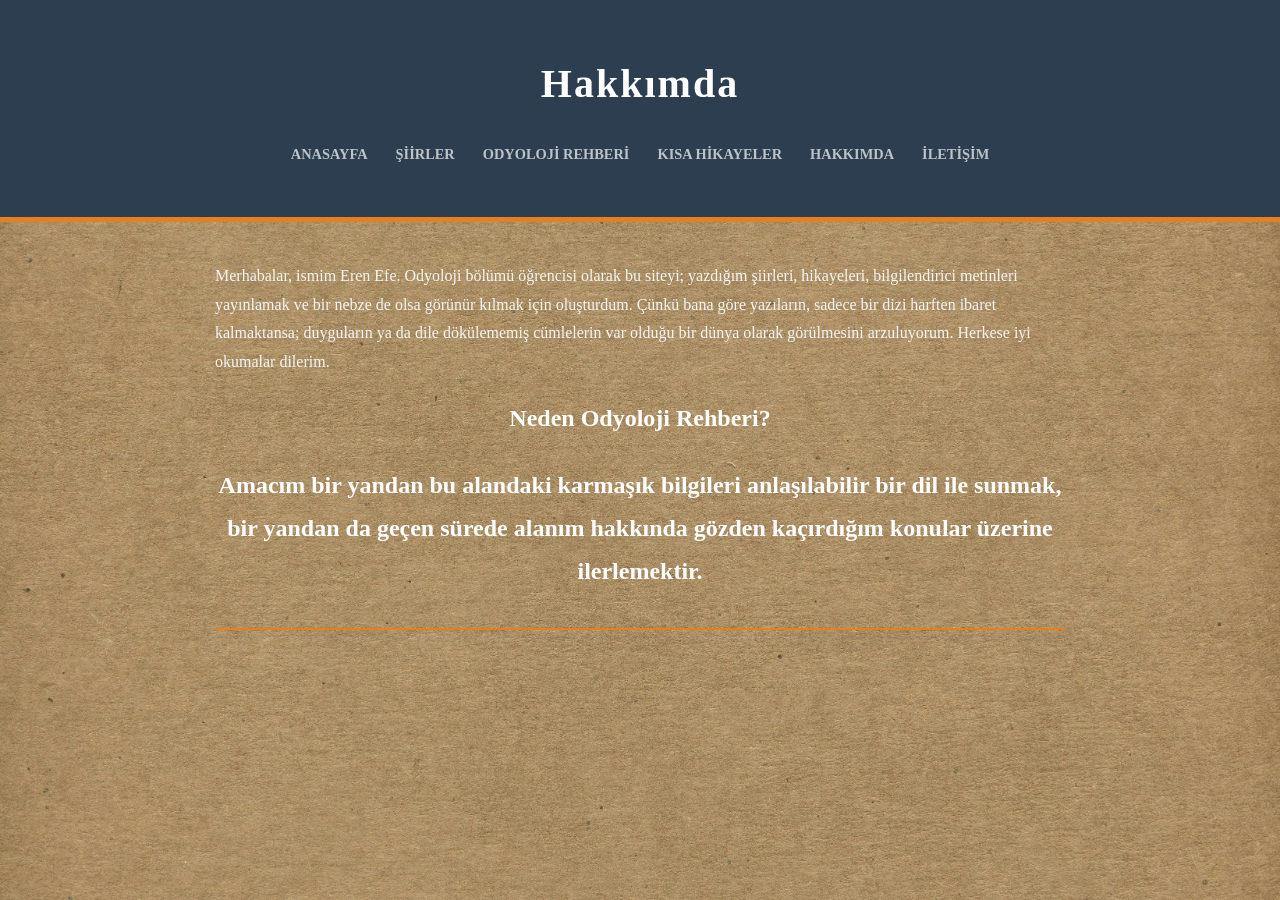
<file: hakkimda.html>
<!DOCTYPE html>
<html lang="tr">
<head>
    <meta charset="UTF-8">
    <title>Hakkımda</title>
    <link rel="stylesheet" href="style.css">
<style>
    body {
        background-image: url('background.jpg');
        background-size: cover;
    }
</style>
<style>
    /* Sayfa genelindeki metin rengini beyaz/açık gri yapar */
    body {
        color: #f4f4f4; /* Çok hafif grimsi beyaz, gözü yormaz */
    }

    /* Başlıkların rengini daha canlı bir beyaz yapar */
    h1, h2 {
        color: #ffffff;
    }

    /* Yazı kartlarının (post) içindeki metinleri siyah tutmak istersen (okunabilirlik için) */
    /* Eğer arka plan resmin çok koyuysa burayı da beyaz yapabilirsin */
    .post {
        background: rgba(255, 255, 255, 0.1); /* Kutuyu hafif şeffaf yapar */
        color: #ffffff; /* Kutu içindeki yazıları beyaz yapar */
        border: 1px solid rgba(255, 255, 255, 0.2); /* Hafif bir çerçeve ekler */
    }

    .date {
        color: #bdc3c7; /* Tarih kısmını biraz daha sönük bir gri yapar */
    }
</style>
</head>
<body>
    <header>
        <h1>Hakkımda</h1>
        <nav>
           <a href="index.html">Anasayfa</a>
           <a href="siirler.html">Şiirler</a>
           <a href="odyoloji-rehberi.html">Odyoloji Rehberi</a>
           <a href="hikayeler.html">Kısa Hikayeler</a>
           <a href="hakkimda.html">Hakkımda</a>
           <a href="iletisim.html">İletişim</a>

          </nav>
    </header>
    <main>
        <p>Merhabalar, ismim Eren Efe. Odyoloji bölümü öğrencisi olarak bu siteyi; yazdığım şiirleri, hikayeleri, bilgilendirici metinleri yayınlamak ve bir nebze de olsa görünür kılmak için oluşturdum. Çünkü bana göre yazıların, sadece bir dizi harften ibaret kalmaktansa; duyguların ya da dile dökülememiş cümlelerin var olduğu bir dünya olarak görülmesini arzuluyorum. Herkese iyi okumalar dilerim.</p>
    
<h2 style="text-align: center; border-bottom: 2px solid #e67e22; padding-bottom: 10px; margin-bottom: 30px;">
    Neden Odyoloji Rehberi?
     <p>Amacım bir yandan bu alandaki karmaşık bilgileri anlaşılabilir bir dil ile sunmak, bir yandan da geçen sürede alanım hakkında gözden kaçırdığım konular üzerine ilerlemektir.  
</h2>
     </main>
  </body>
</html>
</file>
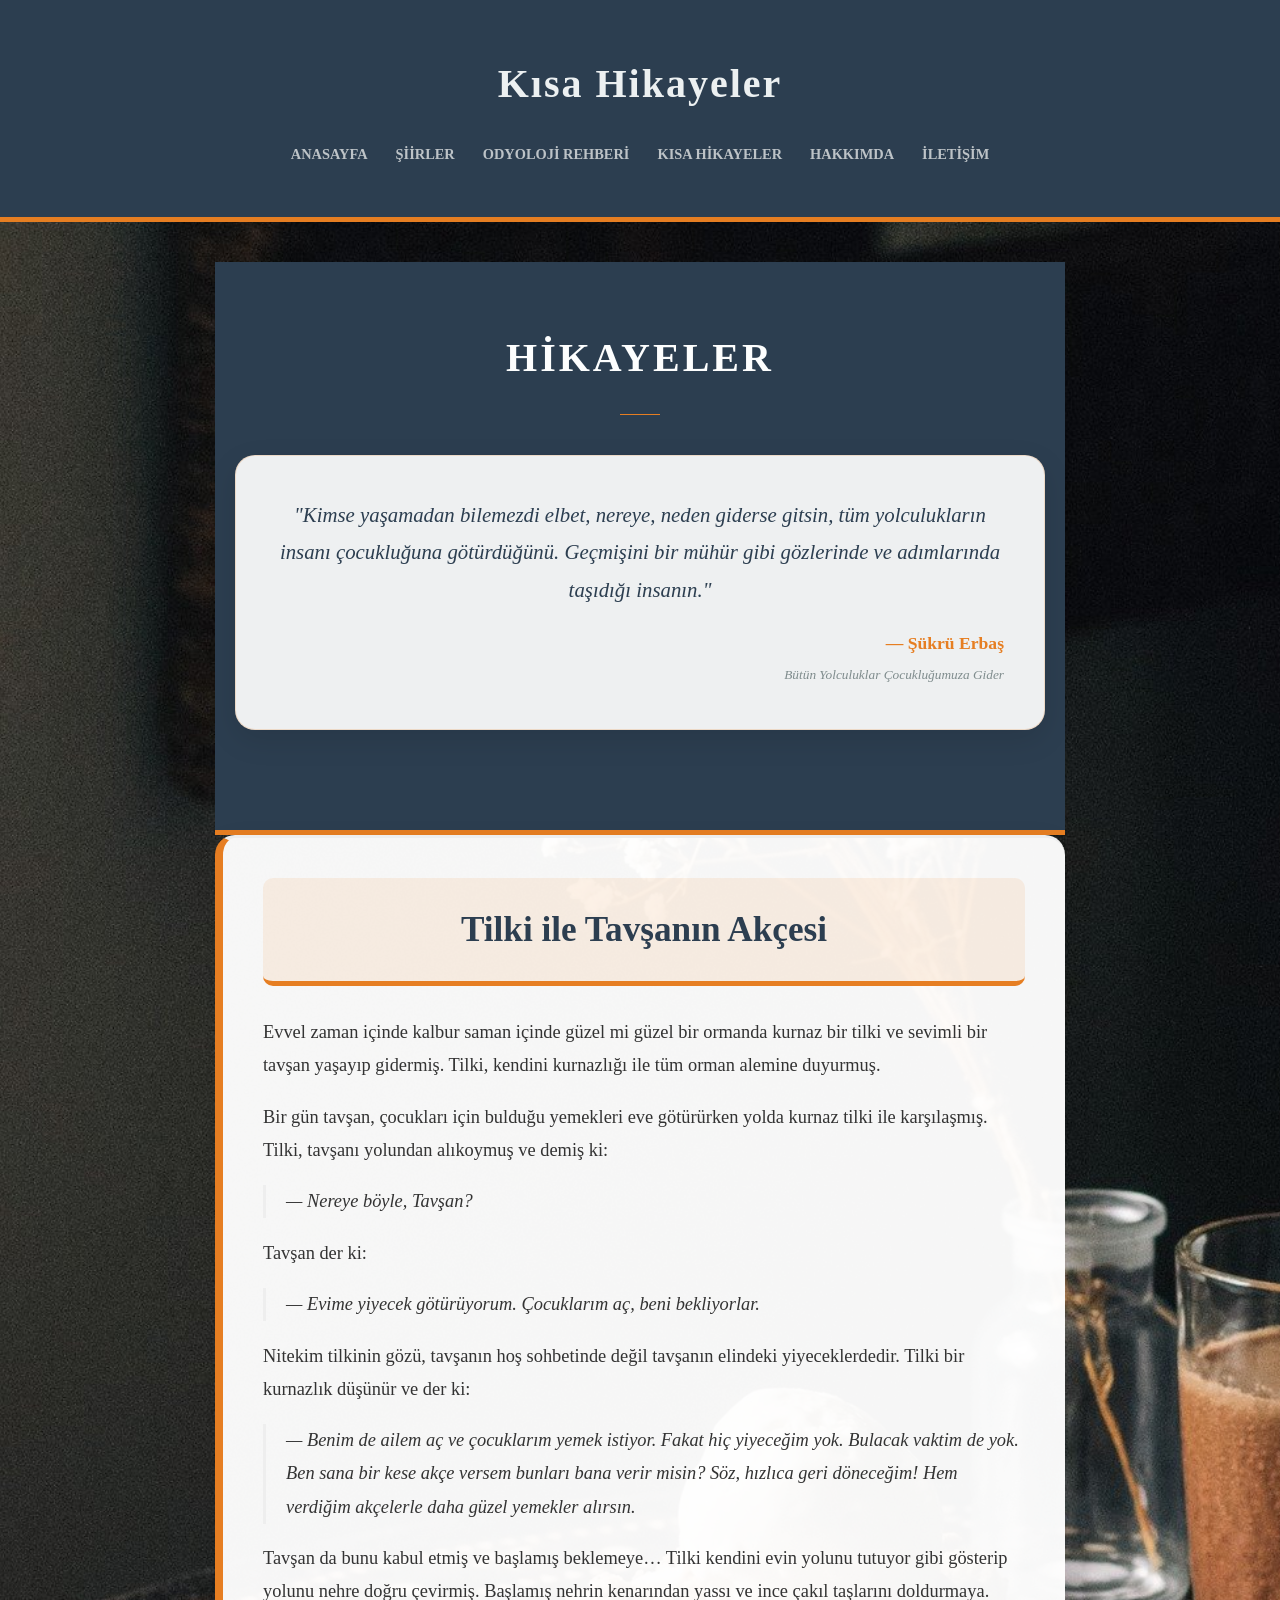
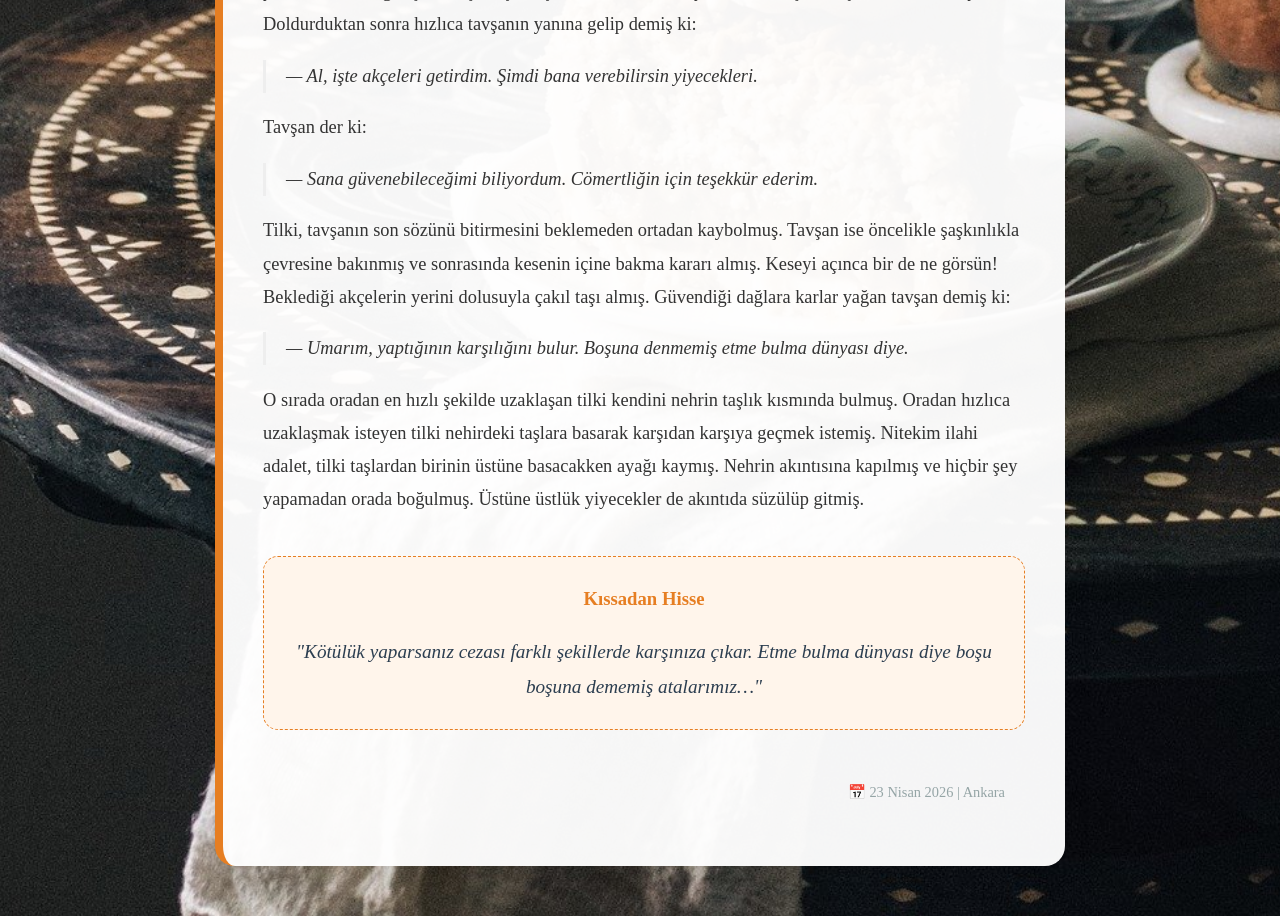
<file: hikayeler.html>
<!DOCTYPE html>
<html lang="tr">
<head>
    <meta charset="UTF-8">
    <meta name="viewport" content="width=device-width, initial-scale=1.0">
    <title>Kısa Hikayeler | Düşünce Dünyam</title>
    <link rel="stylesheet" href="style.css">
    <style>
        .story-content p {
            text-indent: 40px; /* Paragraf başı boşluğu */
            margin-bottom: 20px;
        }
    </style>
<style>
    body {
        background-image: url('hikayeler.jpg');
        background-size: cover;
    }
</style>
</head>
<body>
    <header>
        <h1>Kısa Hikayeler</h1>
        <nav>
           <a href="index.html">Anasayfa</a>
           <a href="siirler.html">Şiirler</a>
           <a href="odyoloji-rehberi.html">Odyoloji Rehberi</a>
           <a href="hikayeler.html">Kısa Hikayeler</a>
           <a href="hakkimda.html">Hakkımda</a>
           <a href="iletisim.html">İletişim</a>

        </nav>
    </header>

    <main>
<header style="text-align: center; padding: 60px 20px;">
    <h1 style="font-family: 'Georgia', serif; font-size: 2.5rem; letter-spacing: 3px; color: #FDFEFE; text-transform: uppercase;">Hikayeler</h1>
    <hr style="width: 40px; border: 0; border-top: 1px solid #e67e22; margin: 20px auto;">
    
    <section style="max-width: 850px; 
                margin: 40px auto; 
                text-align: center; 
                padding: 40px; 
                background: rgba(255, 255, 255, 0.92); /* Beyaz mat arka plan */
                border-radius: 20px; 
                box-shadow: 0 10px 30px rgba(0,0,0,0.1); /* Hafif gölge derinlik katar */
                border: 1px solid rgba(230, 126, 34, 0.2);"> <p style="font-size: 1.3rem; 
              font-family: 'Georgia', serif; 
              font-style: italic; 
              color: #2c3e50; /* Koyu lacivert/füme yazı rengi */
              line-height: 1.8; 
              margin: 0;">
        "Kimse yaşamadan bilemezdi elbet, nereye, neden giderse gitsin, tüm yolculukların insanı çocukluğuna götürdüğünü. Geçmişini bir mühür gibi gözlerinde ve adımlarında taşıdığı insanın."
    </p>
    
    <div style="margin-top: 20px; text-align: right;">
        <span style="color: #e67e22; font-weight: bold; font-size: 1.1rem;">— Şükrü Erbaş</span><br>
        <small style="color: #7f8c8d;"><i>Bütün Yolculuklar Çocukluğumuza Gider</i></small>
    </div>
</section>
</header>
 <article class="post" style="background: rgba(255, 255, 255, 0.96); padding: 40px; border-radius: 20px; box-shadow: 0 10px 30px rgba(0,0,0,0.08); margin-bottom: 50px; border-left: 8px solid #e67e22;">
    
    <header style="text-align: center; margin-bottom: 30px; background: rgba(230, 126, 34, 0.1); padding: 20px; border-radius: 10px;">
    <h2 style="font-family: 'Georgia', serif; font-size: 2.2rem; color: #2c3e50; margin: 0;">
        Tilki ile Tavşanın Akçesi
    </h2>
   
</header>

    <div style="line-height: 1.8; font-size: 1.15rem; color: #333; font-family: 'Georgia', serif;">
        <p>Evvel zaman içinde kalbur saman içinde güzel mi güzel bir ormanda kurnaz bir tilki ve sevimli bir tavşan yaşayıp gidermiş. Tilki, kendini kurnazlığı ile tüm orman alemine duyurmuş.</p>

        <p>Bir gün tavşan, çocukları için bulduğu yemekleri eve götürürken yolda kurnaz tilki ile karşılaşmış. Tilki, tavşanı yolundan alıkoymuş ve demiş ki:</p>
        
        <p style="padding-left: 20px; border-left: 3px solid #eee; font-style: italic;">— Nereye böyle, Tavşan?</p>

        <p>Tavşan der ki:</p>
        
        <p style="padding-left: 20px; border-left: 3px solid #eee; font-style: italic;">— Evime yiyecek götürüyorum. Çocuklarım aç, beni bekliyorlar.</p>

        <p>Nitekim tilkinin gözü, tavşanın hoş sohbetinde değil tavşanın elindeki yiyeceklerdedir. Tilki bir kurnazlık düşünür ve der ki:</p>

        <p style="padding-left: 20px; border-left: 3px solid #eee; font-style: italic;">— Benim de ailem aç ve çocuklarım yemek istiyor. Fakat hiç yiyeceğim yok. Bulacak vaktim de yok. Ben sana bir kese akçe versem bunları bana verir misin? Söz, hızlıca geri döneceğim! Hem verdiğim akçelerle daha güzel yemekler alırsın.</p>

        <p>Tavşan da bunu kabul etmiş ve başlamış beklemeye… Tilki kendini evin yolunu tutuyor gibi gösterip yolunu nehre doğru çevirmiş. Başlamış nehrin kenarından yassı ve ince çakıl taşlarını doldurmaya. Doldurduktan sonra hızlıca tavşanın yanına gelip demiş ki:</p>

        <p style="padding-left: 20px; border-left: 3px solid #eee; font-style: italic;">— Al, işte akçeleri getirdim. Şimdi bana verebilirsin yiyecekleri.</p>

        <p>Tavşan der ki:</p>
        
        <p style="padding-left: 20px; border-left: 3px solid #eee; font-style: italic;">— Sana güvenebileceğimi biliyordum. Cömertliğin için teşekkür ederim.</p>

        <p>Tilki, tavşanın son sözünü bitirmesini beklemeden ortadan kaybolmuş. Tavşan ise öncelikle şaşkınlıkla çevresine bakınmış ve sonrasında kesenin içine bakma kararı almış. Keseyi açınca bir de ne görsün! Beklediği akçelerin yerini dolusuyla çakıl taşı almış. Güvendiği dağlara karlar yağan tavşan demiş ki:</p>

        <p style="padding-left: 20px; border-left: 3px solid #eee; font-style: italic;">— Umarım, yaptığının karşılığını bulur. Boşuna denmemiş etme bulma dünyası diye.</p>

        <p>O sırada oradan en hızlı şekilde uzaklaşan tilki kendini nehrin taşlık kısmında bulmuş. Oradan hızlıca uzaklaşmak isteyen tilki nehirdeki taşlara basarak karşıdan karşıya geçmek istemiş. Nitekim ilahi adalet, tilki taşlardan birinin üstüne basacakken ayağı kaymış. Nehrin akıntısına kapılmış ve hiçbir şey yapamadan orada boğulmuş. Üstüne üstlük yiyecekler de akıntıda süzülüp gitmiş.</p>
    </div>

    <div style="background: #fff5eb; padding: 25px; border-radius: 15px; margin-top: 40px; border: 1px dashed #e67e22; text-align: center;">
        <h3 style="margin-top: 0; color: #e67e22;"> Kıssadan Hisse</h3>
        <p style="margin-bottom: 0; font-style: italic; font-size: 1.2rem; color: #2c3e50;">
            "Kötülük yaparsanız cezası farklı şekillerde karşınıza çıkar. Etme bulma dünyası diye boşu boşuna dememiş atalarımız…"
        </p>
    </div>

    <footer style="margin-top: 30px; text-align: right; font-size: 0.9rem; color: #95a5a6;">
        📅 23 Nisan 2026 | Ankara
    </footer>
</article>
    </main>
</body>
</html>
</file>
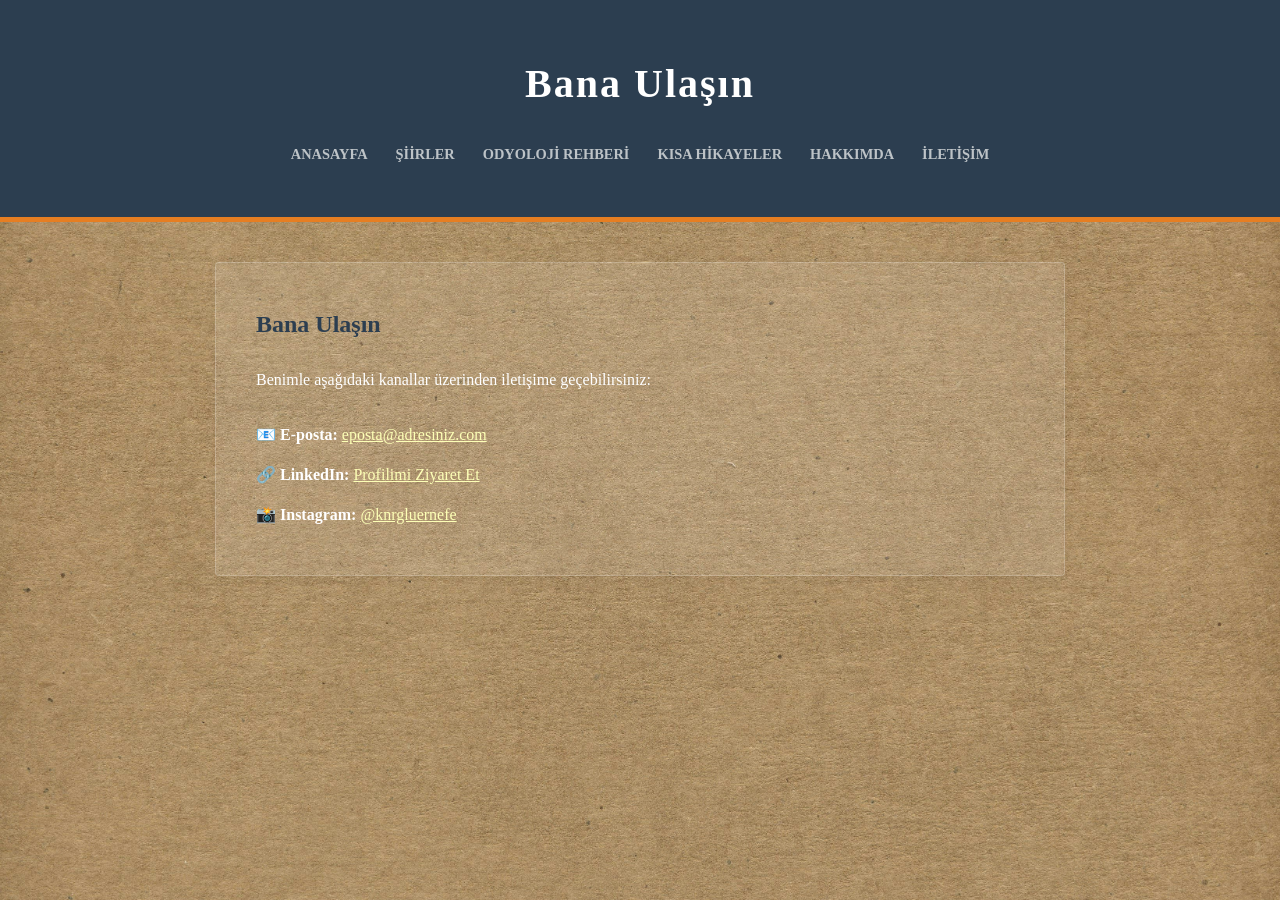
<file: iletisim.html>
<!DOCTYPE html>
<html lang="tr">
<head>
    <meta charset="UTF-8">
    <title>İletişim</title>
    <link rel="stylesheet" href="style.css">
<style>
    body {
        background-image: url('background.jpg');
        background-size: cover;
    }
</style>
<style>
    /* Sayfa genelindeki metin rengini beyaz/açık gri yapar */
    body {
        color: #f4f4f4; /* Çok hafif grimsi beyaz, gözü yormaz */
    }

    /* Başlıkların rengini daha canlı bir beyaz yapar */
    h1, h2 {
        color: #ffffff;
    }

    /* Yazı kartlarının (post) içindeki metinleri siyah tutmak istersen (okunabilirlik için) */
    /* Eğer arka plan resmin çok koyuysa burayı da beyaz yapabilirsin */
    .post {
        background: rgba(255, 255, 255, 0.1); /* Kutuyu hafif şeffaf yapar */
        color: #ffffff; /* Kutu içindeki yazıları beyaz yapar */
        border: 1px solid rgba(255, 255, 255, 0.2); /* Hafif bir çerçeve ekler */
    }

    .date {
        color: #bdc3c7; /* Tarih kısmını biraz daha sönük bir gri yapar */
    }
</style>
</head>
<body>
    <header>
        <h1>Bana Ulaşın</h1>
        <nav>
            <a href="index.html">Anasayfa</a>
            <a href="siirler.html">Şiirler</a>
            <a href="odyoloji-rehberi.html">Odyoloji Rehberi</a>
            <a href="hikayeler.html">Kısa Hikayeler</a>
            <a href="hakkimda.html">Hakkımda</a>
            <a href="iletisim.html">İletişim</a>

        </nav>
    </header>
 <main>
    <article class="post">
        <h2>Bana Ulaşın</h2>
        <p>Benimle aşağıdaki kanallar üzerinden iletişime geçebilirsiniz:</p>
        
        <div style="margin-top: 20px; line-height: 2.5;">
            <strong>📧 E-posta:</strong> <a href="mailto:erenefe9871@adresiniz.com" style="color: #fdffb6;">eposta@adresiniz.com</a><br>
            <strong>🔗 LinkedIn:</strong> <a href="https://linkedin.com/in/eren-efe-künarlıoğlu-a35622398/" target="_blank" style="color: #fdffb6;">Profilimi Ziyaret Et</a><br>
            <strong>📸 Instagram:</strong> <a href="https://instagram.com/knrgluernefe/" target="_blank" style="color: #fdffb6;">@knrgluernefe</a><br>
           </div>
    </article>
</main>
</body>
</html>
</file>
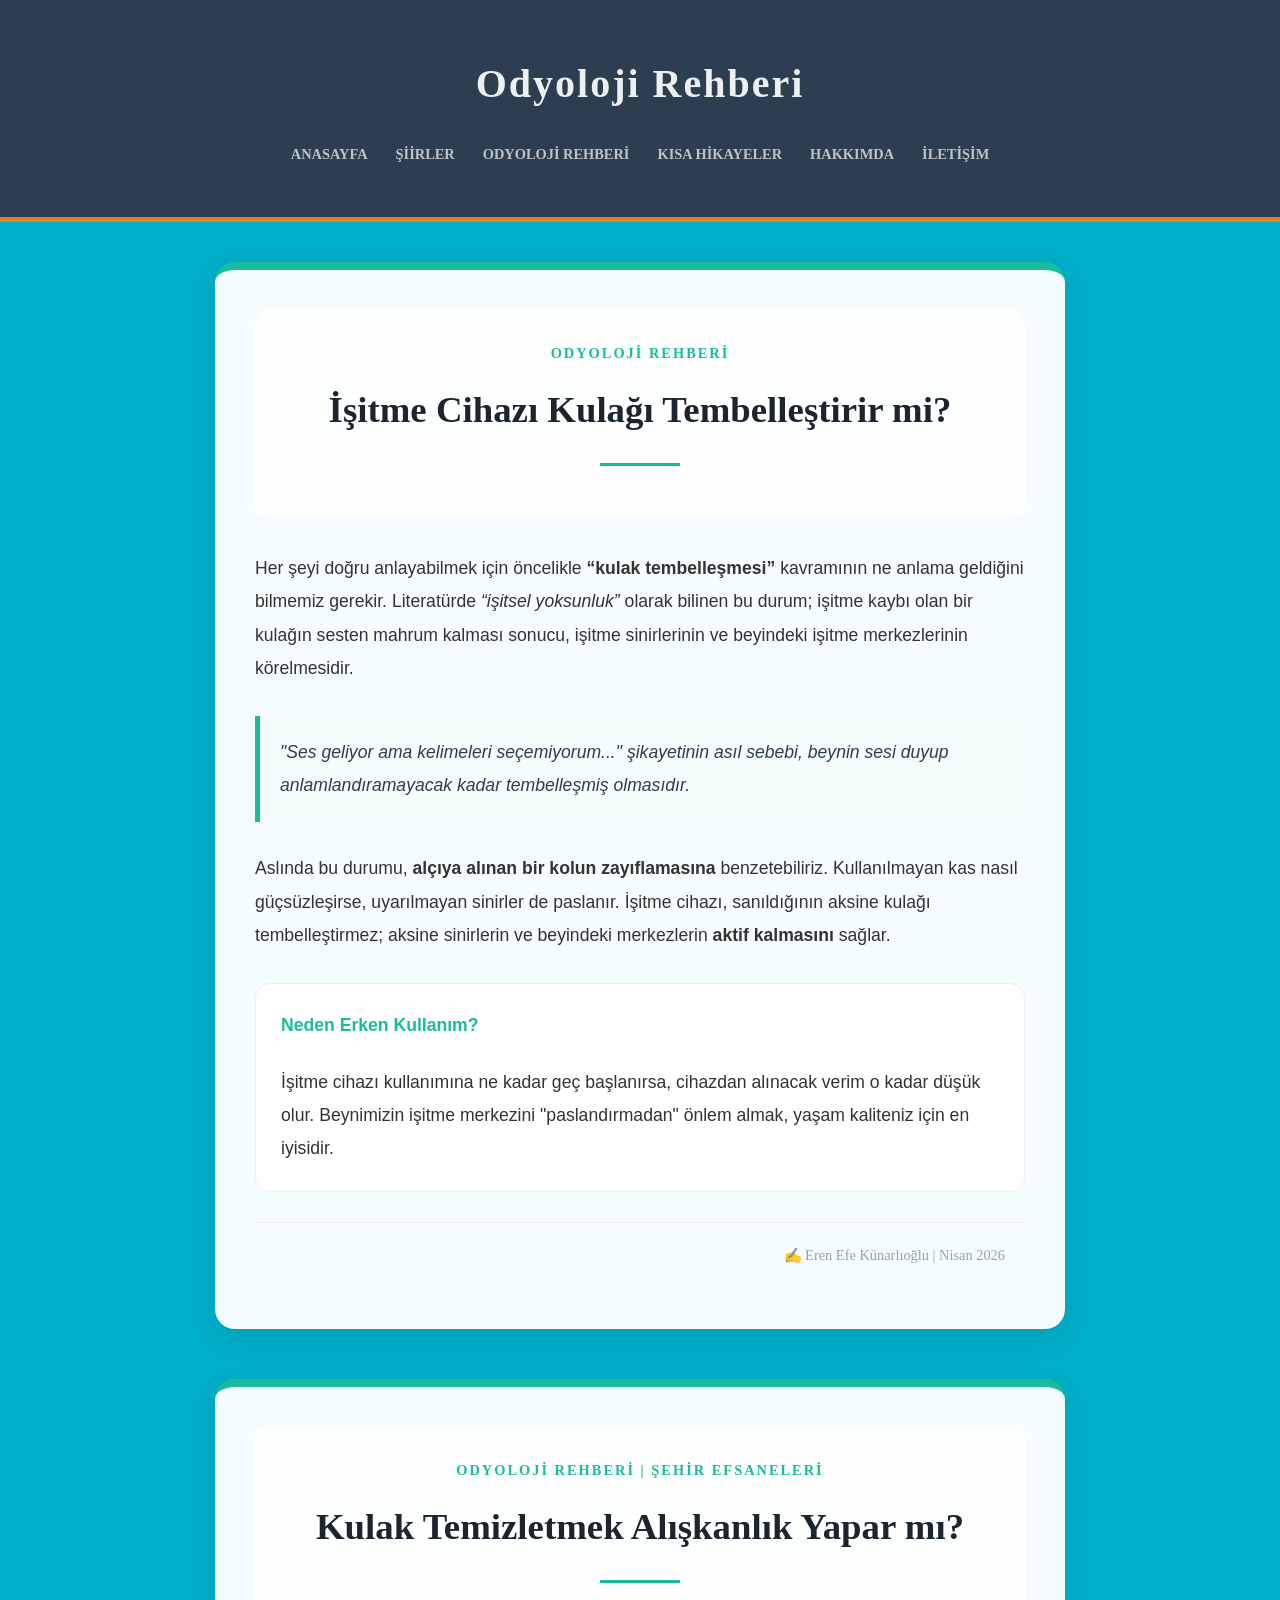
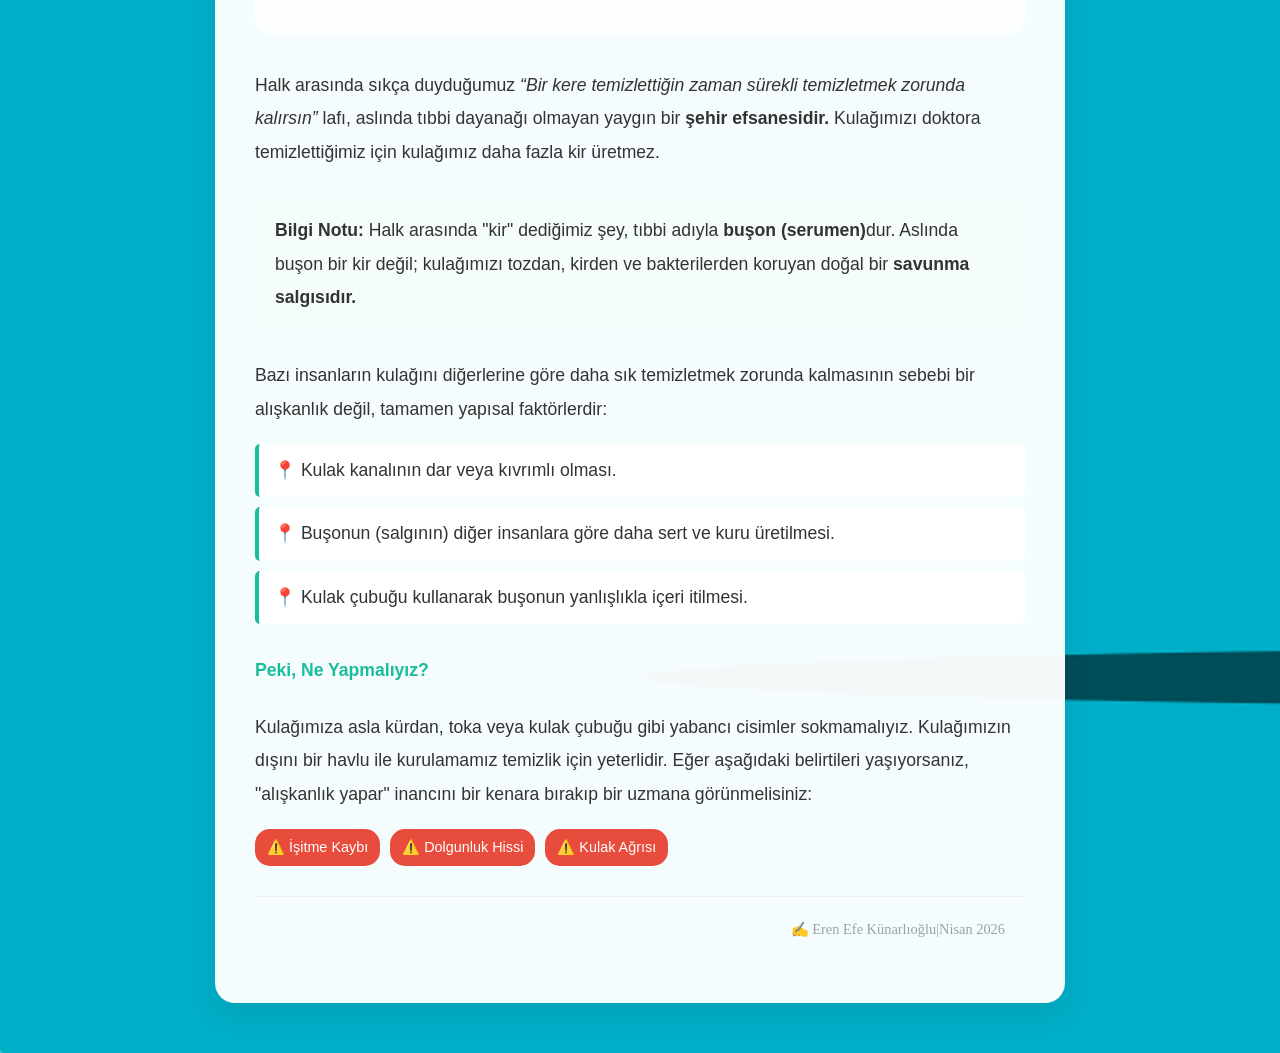
<file: odyoloji-rehberi.html>
<!DOCTYPE html>
<html lang="tr">
<head>
    <meta charset="UTF-8">
    <meta name="viewport" content="width=device-width, initial-scale=1.0">
    <title> Odyoloji Rehberi | Düşünce Dünyam</title>
    <link rel="stylesheet" href="style.css">
<style>
    body {
        background-image: url('audiologypicture.png');
        background-size: cover;
    }
</style>
</head>
<body>
    <header>
        <h1>Odyoloji Rehberi</h1>
        <nav>
            <a href="index.html">Anasayfa</a>
            <a href="siirler.html">Şiirler</a>
            <a href="odyoloji-rehberi.html">Odyoloji Rehberi</a>
            <a href="hikayeler.html">Kısa Hikayeler</a>
            <a href="hakkimda.html">Hakkımda</a>
            <a href="iletisim.html">İletişim</a>

        </nav>
    </header>

    <main>
        <article class="post" style="background: rgba(255, 255, 255, 0.96); padding: 40px; border-radius: 20px; box-shadow: 0 10px 30px rgba(0,0,0,0.08); margin-bottom: 50px; border-top: 8px solid #1abc9c;">
    
    <header style="text-align: center; margin-bottom: 35px; background: rgba(255, 255, 255, 0.8); padding: 30px 15px; border-radius: 15px; backdrop-filter: blur(5px); border: 1px solid rgba(255, 255, 255, 0.3);">
    <div style="color: #1abc9c; font-weight: bold; text-transform: uppercase; letter-spacing: 2px; font-size: 0.9rem; margin-bottom: 10px;">Odyoloji Rehberi</div>
    
    <h2 style="font-family: 'Georgia', serif; font-size: 2.3rem; color: #1a252f; margin: 0; text-shadow: 1px 1px 1px rgba(255,255,255,0.8);">
        İşitme Cihazı Kulağı Tembelleştirir mi?
    </h2>
    
    <hr style="width: 80px; border: 0; border-top: 3px solid #1abc9c; margin: 20px auto;">
</header>

    <div style="line-height: 1.9; font-size: 1.1rem; color: #333; font-family: 'Segoe UI', Tahoma, Geneva, Verdana, sans-serif;">
        
        <p>Her şeyi doğru anlayabilmek için öncelikle <strong>“kulak tembelleşmesi”</strong> kavramının ne anlama geldiğini bilmemiz gerekir. Literatürde <em>“işitsel yoksunluk”</em> olarak bilinen bu durum; işitme kaybı olan bir kulağın sesten mahrum kalması sonucu, işitme sinirlerinin ve beyindeki işitme merkezlerinin körelmesidir.</p>

        <blockquote style="background: #f4fdfb; border-left: 5px solid #1abc9c; padding: 20px; margin: 30px 0; font-style: italic; color: #2c3e50;">
            "Ses geliyor ama kelimeleri seçemiyorum..." şikayetinin asıl sebebi, beynin sesi duyup anlamlandıramayacak kadar tembelleşmiş olmasıdır.
        </blockquote>

        <p>Aslında bu durumu, <strong>alçıya alınan bir kolun zayıflamasına</strong> benzetebiliriz. Kullanılmayan kas nasıl güçsüzleşirse, uyarılmayan sinirler de paslanır. İşitme cihazı, sanıldığının aksine kulağı tembelleştirmez; aksine sinirlerin ve beyindeki merkezlerin <strong>aktif kalmasını</strong> sağlar.</p>

        <div style="background: #fff; border: 1px solid #eee; padding: 25px; border-radius: 15px; margin: 30px 0;">
            <h4 style="margin-top: 0; color: #1abc9c;">Neden Erken Kullanım?</h4>
            <p style="margin-bottom: 0;">İşitme cihazı kullanımına ne kadar geç başlanırsa, cihazdan alınacak verim o kadar düşük olur. Beynimizin işitme merkezini "paslandırmadan" önlem almak, yaşam kaliteniz için en iyisidir.</p>
        </div>

    </div>

    <footer style="margin-top: 30px; text-align: right; font-size: 0.9rem; color: #95a5a6; border-top: 1px solid #eee; padding-top: 20px;">
        ✍️ Eren Efe Künarlıoğlu | Nisan 2026
    </footer>
</article>
<article class="post" style="background: rgba(255, 255, 255, 0.96); padding: 40px; border-radius: 20px; box-shadow: 0 10px 30px rgba(0,0,0,0.08); margin-bottom: 50px; border-top: 8px solid #1abc9c;">
    
    <header style="text-align: center; margin-bottom: 35px; background: rgba(255, 255, 255, 0.8); padding: 30px 15px; border-radius: 15px; backdrop-filter: blur(5px); border: 1px solid rgba(255, 255, 255, 0.3);">
        <div style="color: #1abc9c; font-weight: bold; text-transform: uppercase; letter-spacing: 2px; font-size: 0.9rem; margin-bottom: 10px;">Odyoloji Rehberi | Şehir Efsaneleri</div>
        
        <h2 style="font-family: 'Georgia', serif; font-size: 2.3rem; color: #1a252f; margin: 0; text-shadow: 1px 1px 1px rgba(255,255,255,0.8);">
            Kulak Temizletmek Alışkanlık Yapar mı?
        </h2>
        
        <hr style="width: 80px; border: 0; border-top: 3px solid #1abc9c; margin: 20px auto;">
    </header>

    <div style="line-height: 1.9; font-size: 1.1rem; color: #333; font-family: 'Segoe UI', Tahoma, Geneva, Verdana, sans-serif;">
        
        <p>Halk arasında sıkça duyduğumuz <em>“Bir kere temizlettiğin zaman sürekli temizletmek zorunda kalırsın”</em> lafı, aslında tıbbi dayanağı olmayan yaygın bir <strong>şehir efsanesidir.</strong> Kulağımızı doktora temizlettiğimiz için kulağımız daha fazla kir üretmez.</p>

        <div style="background: #f4fdfb; padding: 20px; border-radius: 10px; margin: 25px 0;">
            <p style="margin: 0;"><strong>Bilgi Notu:</strong> Halk arasında "kir" dediğimiz şey, tıbbi adıyla <strong>buşon (serumen)</strong>dur. Aslında buşon bir kir değil; kulağımızı tozdan, kirden ve bakterilerden koruyan doğal bir <strong>savunma salgısıdır.</strong></p>
        </div>

        <p>Bazı insanların kulağını diğerlerine göre daha sık temizletmek zorunda kalmasının sebebi bir alışkanlık değil, tamamen yapısal faktörlerdir:</p>
        
        <ul style="list-style-type: none; padding-left: 0;">
            <li style="background: #fff; margin-bottom: 10px; padding: 10px 15px; border-left: 4px solid #1abc9c; border-radius: 5px;">📍 Kulak kanalının dar veya kıvrımlı olması.</li>
            <li style="background: #fff; margin-bottom: 10px; padding: 10px 15px; border-left: 4px solid #1abc9c; border-radius: 5px;">📍 Buşonun (salgının) diğer insanlara göre daha sert ve kuru üretilmesi.</li>
            <li style="background: #fff; margin-bottom: 10px; padding: 10px 15px; border-left: 4px solid #1abc9c; border-radius: 5px;">📍 Kulak çubuğu kullanarak buşonun yanlışlıkla içeri itilmesi.</li>
        </ul>

        <h4 style="color: #1abc9c; margin-top: 30px;">Peki, Ne Yapmalıyız?</h4>
        <p>Kulağımıza asla kürdan, toka veya kulak çubuğu gibi yabancı cisimler sokmamalıyız. Kulağımızın dışını bir havlu ile kurulamamız temizlik için yeterlidir. Eğer aşağıdaki belirtileri yaşıyorsanız, "alışkanlık yapar" inancını bir kenara bırakıp bir uzmana görünmelisiniz:</p>

        <div style="display: flex; gap: 10px; flex-wrap: wrap; margin-top: 15px;">
            <span style="background: #e74c3c; color: white; padding: 5px 12px; border-radius: 15px; font-size: 0.9rem;">⚠️ İşitme Kaybı</span>
            <span style="background: #e74c3c; color: white; padding: 5px 12px; border-radius: 15px; font-size: 0.9rem;">⚠️ Dolgunluk Hissi</span>
            <span style="background: #e74c3c; color: white; padding: 5px 12px; border-radius: 15px; font-size: 0.9rem;">⚠️ Kulak Ağrısı</span>
        </div>

    </div>

    <footer style="margin-top: 30px; text-align: right; font-size: 0.9rem; color: #95a5a6; border-top: 1px solid #eee; padding-top: 20px;">
        ✍️ Eren Efe Künarlıoğlu|Nisan 2026
    </footer>
</article>
    </main>
</body>
</html>
</file>
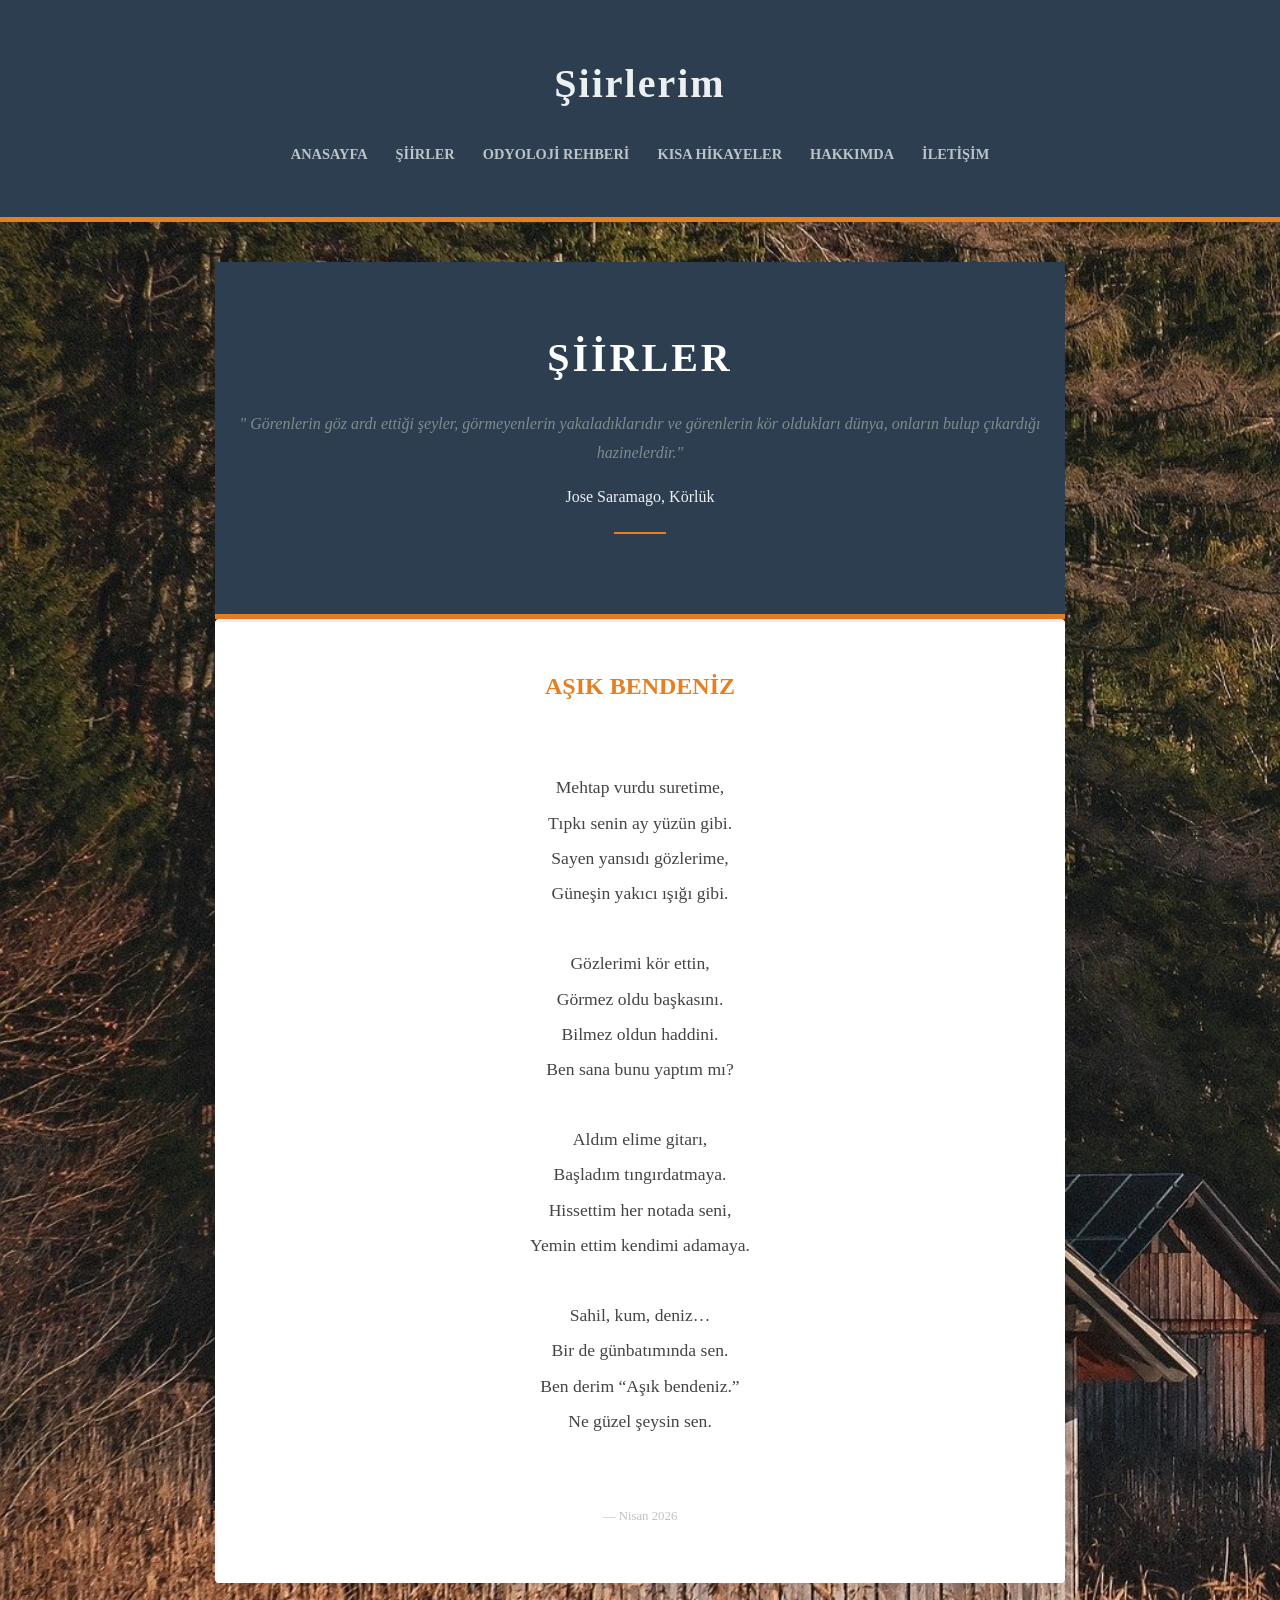
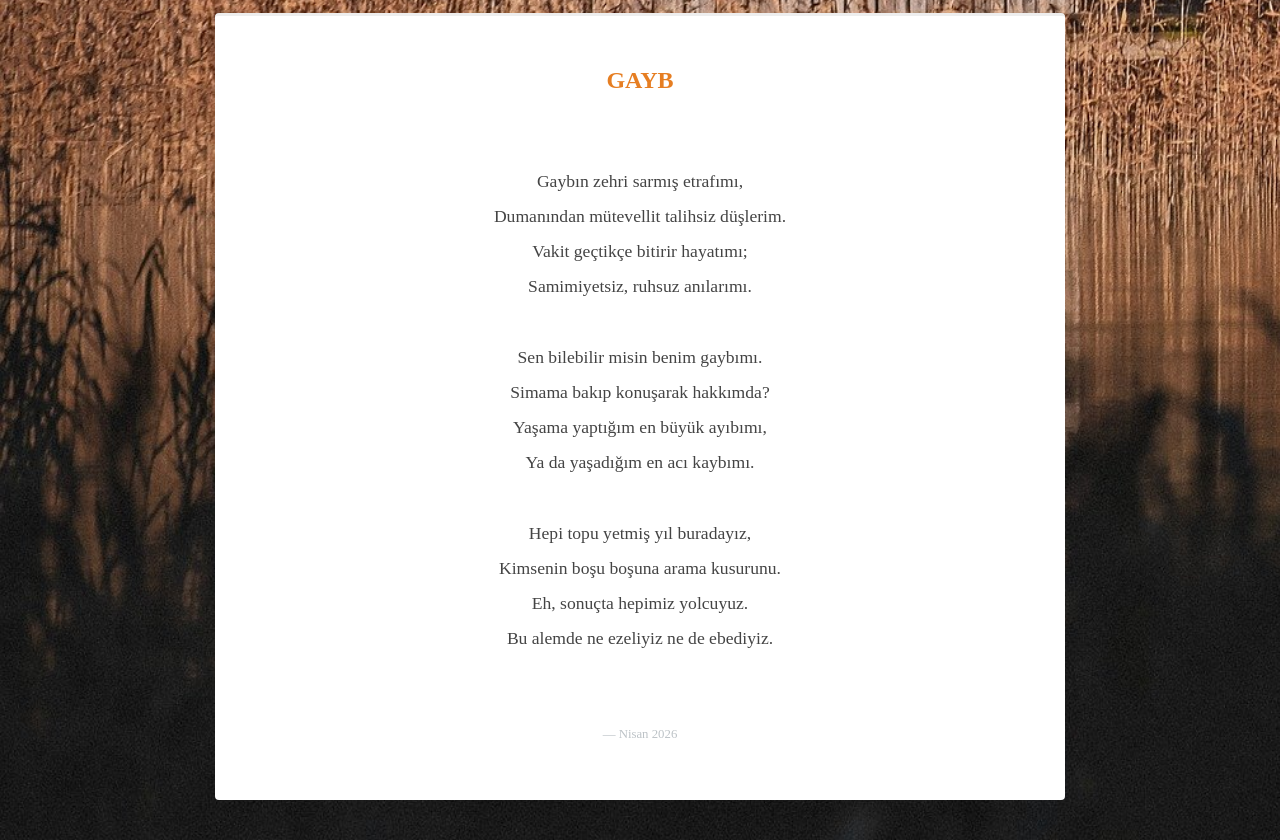
<file: siirler.html>
<!DOCTYPE html>
<html lang="tr">
<head>
    <meta charset="UTF-8">
    <meta name="viewport" content="width=device-width, initial-scale=1.0">
    <title>Şiirlerim | Düşünce Dünyam</title>
    <link rel="stylesheet" href="style.css">
    <style>
        .poem-content {
            font-style: italic;
            text-align: center;
            line-height: 2.2;
            color: #444;
            background: #fdfaf6;
            padding: 30px;
            border-radius: 10px;

    
        }
    </style>
<style>
    body {
        background-image: url('siirler.jpg');
        background-size: cover;
    }
</style>

</head>
<body>
    <header>
        <h1>Şiirlerim</h1>
        <nav>
           <a href="index.html">Anasayfa</a>
           <a href="siirler.html">Şiirler</a>
           <a href="odyoloji-rehberi.html">Odyoloji Rehberi</a>
           <a href="hikayeler.html">Kısa Hikayeler</a>
           <a href="hakkimda.html">Hakkımda</a>
           <a href="iletisim.html">İletişim</a>

        </nav>
    </header>

    <main>
<header style="text-align: center; padding: 60px 20px;">
    <h1 style="font-family: 'Georgia', serif; font-size: 2.5rem; letter-spacing: 3px; color: #FDFEFE;">ŞİİRLER</h1>
    <p style="font-style: italic; color: #7f8c8d;">" Görenlerin göz ardı ettiği şeyler, görmeyenlerin yakaladıklarıdır ve görenlerin kör oldukları dünya, onların bulup çıkardığı hazinelerdir."</p>
     <p> Jose Saramago, Körlük</p>
    <hr style="width: 50px; border: 1px solid #e67e22; margin: 20px auto;">
</header>
        <article class="post" style="text-align: center; line-height: 2;">
    <h2 style="color: #e67e22; margin-bottom: 25px;">AŞIK BENDENİZ</h2>
    <p style="white-space: pre-line; font-size: 1.1rem; color: #444;">
        Mehtap vurdu suretime,
        Tıpkı senin ay yüzün gibi. 
        Sayen yansıdı gözlerime,
        Güneşin yakıcı ışığı gibi.

        Gözlerimi kör ettin,
        Görmez oldu başkasını.
        Bilmez oldun haddini.
        Ben sana bunu yaptım mı?

        Aldım elime gitarı, 
        Başladım tıngırdatmaya.
        Hissettim her notada seni,
        Yemin ettim kendimi adamaya.

        Sahil, kum, deniz…
        Bir de günbatımında sen. 
        Ben derim “Aşık bendeniz.”
        Ne güzel şeysin sen.

    </p>
    <p style="margin-top: 30px; font-size: 0.8rem; color: #bdc3c7;">— Nisan 2026</p>
</article>
<article class="post" style="text-align: center; line-height: 2;">
    <h2 style="color: #e67e22; margin-bottom: 25px;">GAYB</h2>
    <p style="white-space: pre-line; font-size: 1.1rem; color: #444;">
        Gaybın zehri sarmış etrafımı,
        Dumanından mütevellit talihsiz düşlerim.
        Vakit geçtikçe bitirir hayatımı; 
        Samimiyetsiz, ruhsuz anılarımı.

        Sen bilebilir misin benim gaybımı.
        Simama bakıp konuşarak hakkımda?
        Yaşama yaptığım en büyük ayıbımı,
        Ya da yaşadığım en acı kaybımı.

        Hepi topu yetmiş yıl buradayız,
        Kimsenin boşu boşuna arama kusurunu.
        Eh, sonuçta hepimiz yolcuyuz.
        Bu alemde ne ezeliyiz ne de ebediyiz.

    </p>
    <p style="margin-top: 30px; font-size: 0.8rem; color: #bdc3c7;">— Nisan 2026</p>
</article>
    </main>
</body>
</html>
</file>
<file: style.css>
/* Genel Ayarlar */
body {
    font-family: 'Georgia', serif; /* Edebiyat siteleri için en ideal, okunaklı font */
    line-height: 1.8;
    margin: 0;
    color: #444;
    background-color: #fdfaf6; /* Kağıt rengine yakın, göz yormayan bir arka plan */

}
    body {
    background-image: linear-gradient(rgba(255,255,255,0.7), rgba(255,255,255,0.7)), url('arka-plan.jpg');
}

/* Üst Kısım (Header) */
header {
    background: #2c3e50; /* Koyu lacivert, ciddi ve güven veren bir ton */
    color: #ecf0f1;
    padding: 3rem 1rem;
    text-align: center;
    border-bottom: 5px solid #e67e22; /* Altına ince turuncu bir çizgi: Enerji katar */
}

header h1 {
    margin: 0;
    font-size: 2.5rem;
    letter-spacing: 2px;
}

/* Menü (Navigasyon) */
nav {
    margin-top: 20px;
}

nav a {
    color: #bdc3c7;
    margin: 0 12px;
    text-decoration: none;
    font-weight: bold;
    transition: 0.3s; /* Renk geçişini yumuşatır */
    font-size: 0.9rem;
    text-transform: uppercase;
}

nav a:hover {
    color: #e67e22; /* Fareyle üzerine gelince turuncu olur */
}

/* Ana İçerik Alanı */
main {
    max-width: 850px;
    margin: 40px auto;
    padding: 0 20px;
}

/* Yazı Kartları */
.post {
    background: #fff;
    padding: 40px;
    margin-bottom: 30px;
    border-radius: 4px;
    box-shadow: 0 4px 15px rgba(0,0,0,0.05); /* Çok hafif, modern bir gölge */
    border-top: 3px solid #eee;
}

.post h2 {
    color: #2c3e50;
    margin-top: 0;
}

.date {
    color: #95a5a6;
    font-size: 0.85rem;
    font-style: italic;
    margin-bottom: 20px;
}

/* Alt Kısım (Footer) */
footer {
    text-align: center;
    padding: 20px;
    color: #7f8c8d;
    font-size: 0.8rem;
}
</file>
